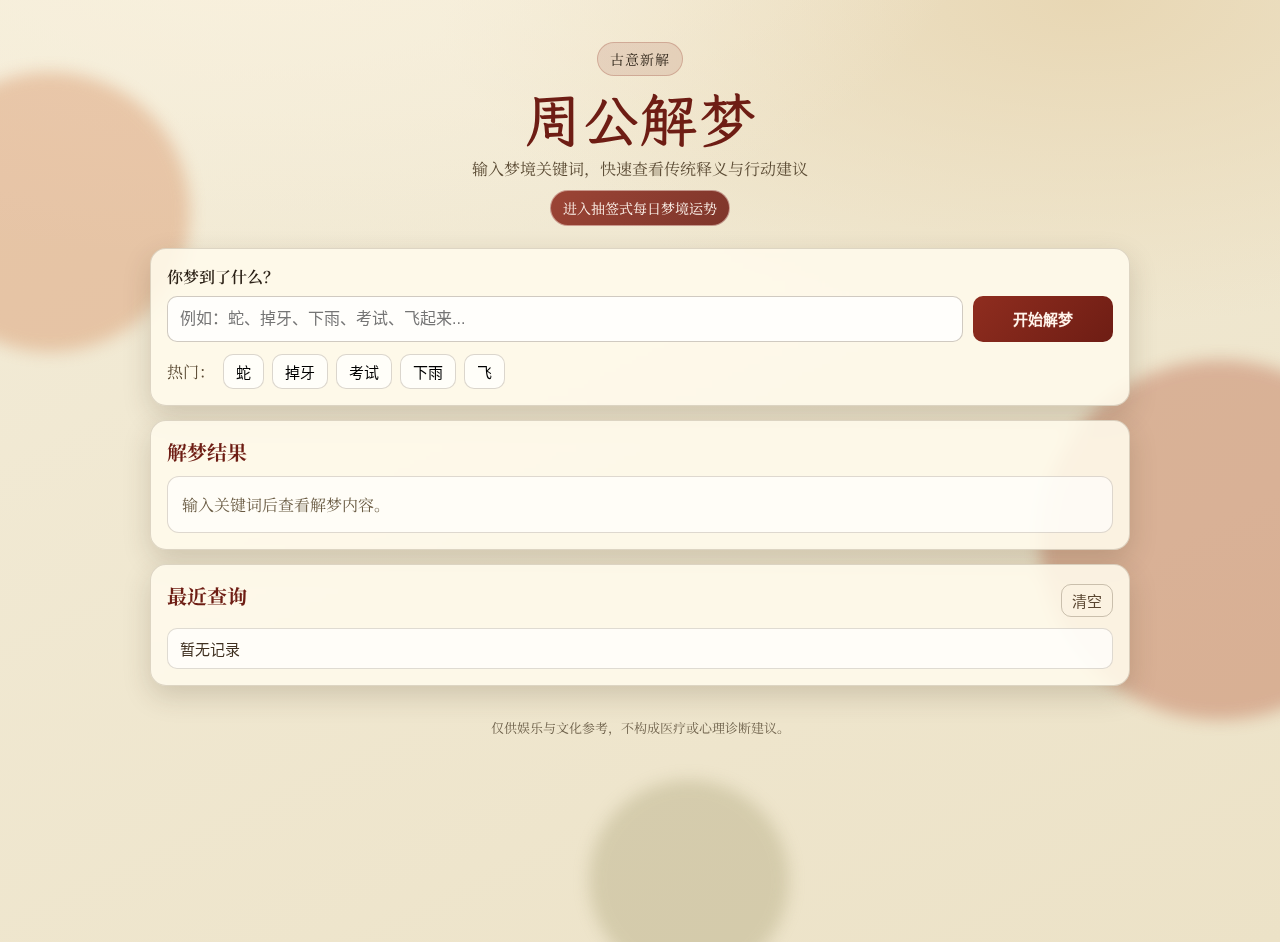
<file: index.html>
<!doctype html>
<html lang="zh-CN">
<head>
  <meta charset="UTF-8" />
  <meta name="viewport" content="width=device-width, initial-scale=1.0" />
  <title>周公解梦 | 在线解梦</title>
  <link rel="preconnect" href="https://fonts.googleapis.com" />
  <link rel="preconnect" href="https://fonts.gstatic.com" crossorigin />
  <link href="https://fonts.googleapis.com/css2?family=LXGW+WenKai+TC:wght@400;700&family=Noto+Serif+SC:wght@400;600;700&display=swap" rel="stylesheet" />
  <link rel="stylesheet" href="styles.css" />
</head>
<body>
  <div class="bg-shape shape-a"></div>
  <div class="bg-shape shape-b"></div>
  <div class="bg-shape shape-c"></div>

  <header class="hero">
    <p class="chip">古意新解</p>
    <h1>周公解梦</h1>
    <p class="subtitle">输入梦境关键词，快速查看传统释义与行动建议</p>
    <p class="nav-line"><a class="nav-link" href="daily.html">进入抽签式每日梦境运势</a></p>
  </header>

  <main class="container">
    <section class="panel query-panel">
      <label for="dreamInput">你梦到了什么？</label>
      <div class="input-row">
        <input id="dreamInput" type="text" placeholder="例如：蛇、掉牙、下雨、考试、飞起来..." />
        <button id="analyzeBtn">开始解梦</button>
      </div>
      <div class="quick-row">
        <span>热门：</span>
        <button class="quick-tag" data-key="蛇">蛇</button>
        <button class="quick-tag" data-key="掉牙">掉牙</button>
        <button class="quick-tag" data-key="考试">考试</button>
        <button class="quick-tag" data-key="下雨">下雨</button>
        <button class="quick-tag" data-key="飞">飞</button>
      </div>
    </section>

    <section class="panel result-panel">
      <h2>解梦结果</h2>
      <div id="resultBox" class="result-box placeholder">输入关键词后查看解梦内容。</div>
    </section>

    <section class="panel history-panel">
      <div class="history-title-row">
        <h2>最近查询</h2>
        <button id="clearHistoryBtn" class="ghost-btn">清空</button>
      </div>
      <ul id="historyList" class="history-list"></ul>
    </section>
  </main>

  <footer>
    <p>仅供娱乐与文化参考，不构成医疗或心理诊断建议。</p>
  </footer>

  <script src="app.js"></script>
</body>
</html>
</file>
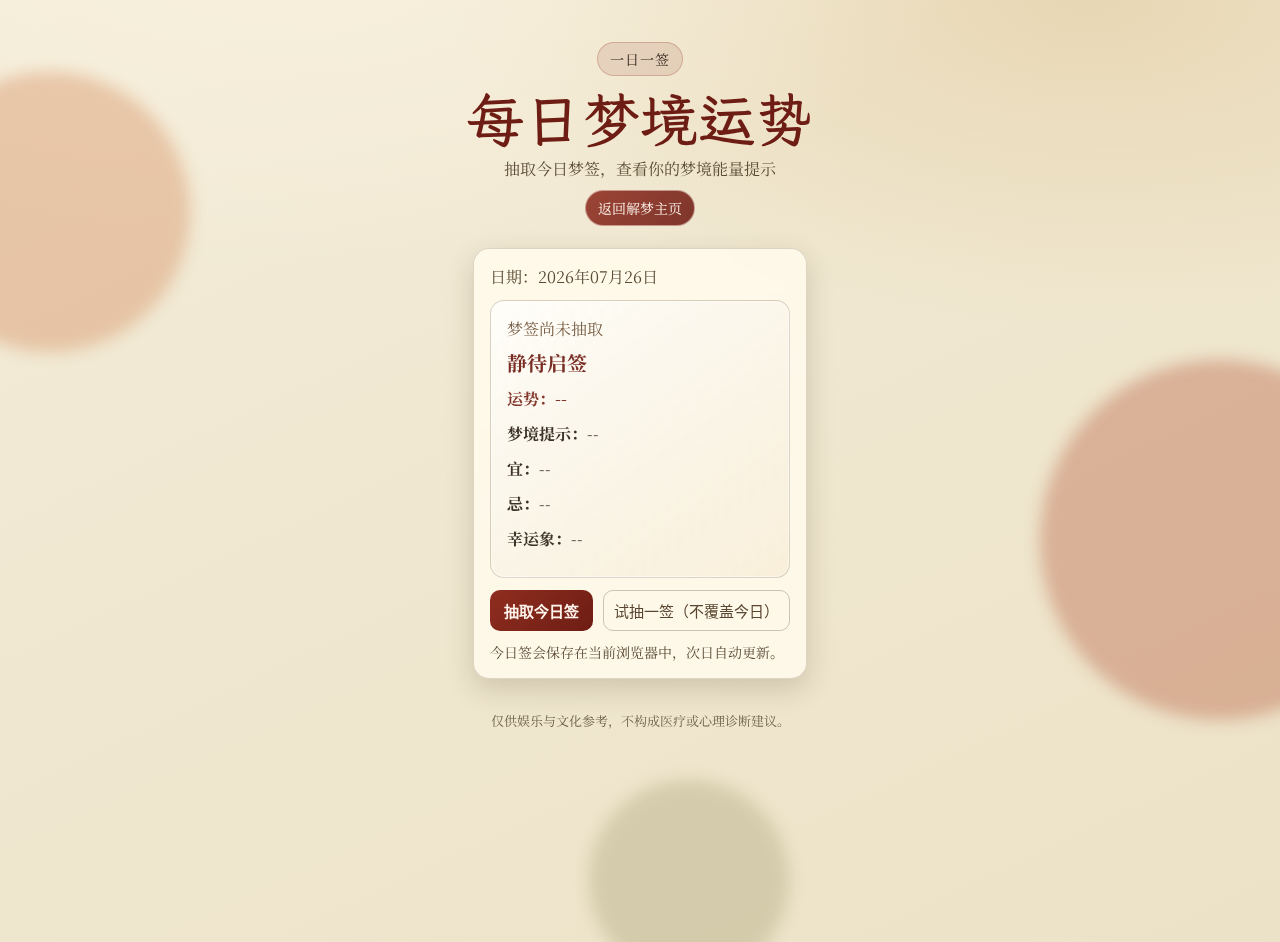
<file: daily.html>
<!doctype html>
<html lang="zh-CN">
<head>
  <meta charset="UTF-8" />
  <meta name="viewport" content="width=device-width, initial-scale=1.0" />
  <title>每日梦境运势签 | 周公解梦</title>
  <link rel="preconnect" href="https://fonts.googleapis.com" />
  <link rel="preconnect" href="https://fonts.gstatic.com" crossorigin />
  <link href="https://fonts.googleapis.com/css2?family=LXGW+WenKai+TC:wght@400;700&family=Noto+Serif+SC:wght@400;600;700&display=swap" rel="stylesheet" />
  <link rel="stylesheet" href="styles.css" />
</head>
<body>
  <div class="bg-shape shape-a"></div>
  <div class="bg-shape shape-b"></div>
  <div class="bg-shape shape-c"></div>

  <header class="hero">
    <p class="chip">一日一签</p>
    <h1>每日梦境运势</h1>
    <p class="subtitle">抽取今日梦签，查看你的梦境能量提示</p>
    <p class="nav-line"><a class="nav-link" href="index.html">返回解梦主页</a></p>
  </header>

  <main class="container">
    <section class="panel daily-panel">
      <p class="daily-date">日期：<span id="todayText"></span></p>
      <div id="lotCard" class="lot-card waiting">
        <p class="lot-top">梦签尚未抽取</p>
        <h2 id="lotTitle">静待启签</h2>
        <p id="lotLevel" class="lot-level">运势：--</p>
        <p id="lotDream" class="lot-item"><strong>梦境提示：</strong>--</p>
        <p id="lotDo" class="lot-item"><strong>宜：</strong>--</p>
        <p id="lotAvoid" class="lot-item"><strong>忌：</strong>--</p>
        <p id="lotLucky" class="lot-item"><strong>幸运象：</strong>--</p>
      </div>
      <div class="daily-actions">
        <button id="drawBtn" class="draw-btn">抽取今日签</button>
        <button id="previewBtn" class="ghost-btn" type="button">试抽一签（不覆盖今日）</button>
      </div>
      <p id="dailyTip" class="daily-tip">今日签会保存在当前浏览器中，次日自动更新。</p>
    </section>
  </main>

  <footer>
    <p>仅供娱乐与文化参考，不构成医疗或心理诊断建议。</p>
  </footer>

  <script src="daily.js"></script>
</body>
</html>
</file>
<file: styles.css>
:root {
  --bg-0: #f3ecd8;
  --bg-1: #ece2c7;
  --ink: #2b2116;
  --ink-soft: #5a4a33;
  --brand: #8f2d1f;
  --brand-strong: #6e1d14;
  --panel: rgba(255, 250, 236, 0.88);
  --line: rgba(72, 49, 28, 0.18);
  --shadow: 0 10px 28px rgba(63, 43, 23, 0.18);
}

* {
  box-sizing: border-box;
}

body {
  margin: 0;
  min-height: 100vh;
  color: var(--ink);
  background:
    radial-gradient(1200px 600px at 20% -10%, #f9f1de 0%, transparent 60%),
    radial-gradient(1000px 500px at 85% 0%, #e8d7b4 0%, transparent 65%),
    linear-gradient(155deg, var(--bg-0) 0%, var(--bg-1) 100%);
  font-family: "Noto Serif SC", serif;
  overflow-x: hidden;
}

.bg-shape {
  position: fixed;
  pointer-events: none;
  border-radius: 999px;
  opacity: 0.35;
  filter: blur(8px);
  z-index: -1;
}

.shape-a {
  width: 280px;
  height: 280px;
  background: #d17f4d;
  top: 8%;
  left: -90px;
  animation: driftA 8s ease-in-out infinite;
}

.shape-b {
  width: 360px;
  height: 360px;
  background: #b25033;
  right: -120px;
  top: 40%;
  animation: driftB 10s ease-in-out infinite;
}

.shape-c {
  width: 200px;
  height: 200px;
  background: #a79f73;
  left: 46%;
  bottom: -80px;
  animation: driftA 9s ease-in-out infinite reverse;
}

.hero {
  width: min(980px, 92vw);
  margin: 42px auto 20px;
  text-align: center;
  animation: riseIn 0.55s ease;
}

.chip {
  display: inline-block;
  padding: 6px 12px;
  border-radius: 999px;
  background: rgba(143, 45, 31, 0.12);
  border: 1px solid rgba(143, 45, 31, 0.24);
  font-size: 14px;
  letter-spacing: 1px;
  margin: 0;
}

h1 {
  margin: 14px 0 6px;
  font-size: clamp(34px, 5vw, 58px);
  line-height: 1.05;
  color: var(--brand-strong);
  font-family: "LXGW WenKai TC", "Noto Serif SC", serif;
}

.subtitle {
  margin: 0;
  color: var(--ink-soft);
}

.nav-line {
  margin: 10px 0 0;
}

.nav-link {
  display: inline-block;
  color: #fff6ee;
  text-decoration: none;
  border: 1px solid rgba(255, 244, 231, 0.5);
  background: linear-gradient(135deg, rgba(143, 45, 31, 0.88) 0%, rgba(110, 29, 20, 0.88) 100%);
  padding: 7px 12px;
  border-radius: 999px;
  font-size: 14px;
  transition: transform 0.12s ease, filter 0.15s ease;
}

.nav-link:hover {
  filter: brightness(1.07);
}

.container {
  width: min(980px, 92vw);
  margin: 22px auto 32px;
  display: grid;
  gap: 14px;
  grid-template-columns: 1fr;
}

.panel {
  background: var(--panel);
  border: 1px solid var(--line);
  border-radius: 16px;
  padding: 16px;
  box-shadow: var(--shadow);
  backdrop-filter: blur(2px);
  animation: riseIn 0.5s ease both;
}

.panel:nth-child(2) {
  animation-delay: 0.08s;
}

.panel:nth-child(3) {
  animation-delay: 0.16s;
}

label {
  display: block;
  margin-bottom: 8px;
  font-weight: 600;
}

.input-row {
  display: grid;
  gap: 10px;
  grid-template-columns: 1fr 140px;
}

input {
  width: 100%;
  min-height: 46px;
  border: 1px solid rgba(68, 46, 25, 0.25);
  border-radius: 10px;
  background: rgba(255, 255, 255, 0.78);
  color: var(--ink);
  font-size: 16px;
  padding: 0 12px;
  outline: none;
}

input:focus {
  border-color: rgba(143, 45, 31, 0.6);
  box-shadow: 0 0 0 4px rgba(143, 45, 31, 0.12);
}

button {
  border: 0;
  border-radius: 10px;
  font-size: 15px;
  cursor: pointer;
  transition: transform 0.12s ease, filter 0.15s ease;
}

#analyzeBtn {
  color: #fff4eb;
  background: linear-gradient(135deg, var(--brand) 0%, var(--brand-strong) 100%);
  font-weight: 700;
}

#analyzeBtn:hover {
  filter: brightness(1.06);
}

#analyzeBtn:active,
.quick-tag:active,
.ghost-btn:active {
  transform: translateY(1px) scale(0.99);
}

.quick-row {
  margin-top: 12px;
  display: flex;
  gap: 8px;
  flex-wrap: wrap;
  align-items: center;
  color: var(--ink-soft);
}

.quick-tag {
  padding: 6px 12px;
  background: rgba(255, 255, 255, 0.7);
  border: 1px solid rgba(90, 74, 51, 0.22);
}

.quick-tag:hover {
  background: rgba(255, 255, 255, 0.95);
}

h2 {
  margin: 0 0 10px;
  font-size: 20px;
  color: var(--brand-strong);
}

.result-box {
  border-radius: 12px;
  border: 1px solid var(--line);
  background: rgba(255, 255, 255, 0.62);
  padding: 14px;
  line-height: 1.7;
}

.result-box.placeholder {
  color: #6a5b43;
}

.result-title {
  margin-top: 0;
  margin-bottom: 8px;
  font-size: 20px;
  color: var(--brand);
}

.result-item {
  margin: 6px 0;
}

.result-item strong {
  color: #47280f;
}

.history-title-row {
  display: flex;
  align-items: center;
  justify-content: space-between;
  margin-bottom: 8px;
}

.ghost-btn {
  background: transparent;
  border: 1px solid rgba(63, 45, 23, 0.26);
  padding: 5px 10px;
  color: #5a4630;
}

.history-list {
  margin: 0;
  padding: 0;
  list-style: none;
  display: grid;
  gap: 8px;
}

.history-item button {
  width: 100%;
  text-align: left;
  background: rgba(255, 255, 255, 0.68);
  border: 1px solid rgba(63, 45, 23, 0.17);
  padding: 9px 12px;
  color: #3f2f1f;
}

.daily-panel {
  max-width: 760px;
  margin: 0 auto;
}

.daily-date {
  margin: 0 0 12px;
  color: var(--ink-soft);
}

.lot-card {
  border: 1px solid rgba(70, 46, 23, 0.2);
  border-radius: 14px;
  padding: 16px;
  background:
    linear-gradient(145deg, rgba(255, 255, 255, 0.82), rgba(247, 237, 216, 0.92)),
    repeating-linear-gradient(90deg, rgba(142, 89, 45, 0.05) 0 6px, rgba(142, 89, 45, 0.02) 6px 12px);
  box-shadow: inset 0 0 0 1px rgba(255, 255, 255, 0.45);
  transform-origin: center;
}

.lot-card.waiting {
  opacity: 0.92;
}

.lot-card.revealed {
  opacity: 1;
}

.lot-card.reveal-anim {
  animation: lotReveal 0.45s ease;
}

.lot-top {
  margin: 0 0 8px;
  color: #6b4f35;
}

.lot-level {
  margin: 6px 0 10px;
  color: #7a271c;
  font-weight: 700;
}

.lot-item {
  margin: 8px 0;
  line-height: 1.7;
}

.daily-actions {
  margin-top: 12px;
  display: flex;
  gap: 10px;
  flex-wrap: wrap;
}

.draw-btn {
  color: #fff4eb;
  background: linear-gradient(135deg, var(--brand) 0%, var(--brand-strong) 100%);
  font-weight: 700;
  padding: 10px 14px;
}

.draw-btn[disabled] {
  cursor: not-allowed;
  opacity: 0.65;
}

.daily-tip {
  margin: 11px 0 0;
  color: var(--ink-soft);
  font-size: 14px;
}

footer {
  width: min(980px, 92vw);
  margin: 0 auto 28px;
  color: #6d604a;
  font-size: 13px;
  text-align: center;
}

@media (max-width: 720px) {
  .hero {
    margin-top: 28px;
  }

  .container {
    gap: 12px;
  }

  .panel {
    padding: 13px;
    border-radius: 14px;
  }

  .input-row {
    grid-template-columns: 1fr;
  }

  #analyzeBtn {
    min-height: 44px;
  }

  .daily-actions {
    display: grid;
    grid-template-columns: 1fr;
  }

  .draw-btn,
  .daily-actions .ghost-btn {
    min-height: 44px;
  }
}

@keyframes riseIn {
  from {
    opacity: 0;
    transform: translateY(8px);
  }
  to {
    opacity: 1;
    transform: translateY(0);
  }
}

@keyframes driftA {
  0%, 100% {
    transform: translateY(0) translateX(0);
  }
  50% {
    transform: translateY(-10px) translateX(12px);
  }
}

@keyframes driftB {
  0%, 100% {
    transform: translateY(0) translateX(0);
  }
  50% {
    transform: translateY(11px) translateX(-14px);
  }
}

@keyframes lotReveal {
  from {
    transform: scale(0.98) translateY(5px);
    opacity: 0.4;
  }
  to {
    transform: scale(1) translateY(0);
    opacity: 1;
  }
}
</file>
